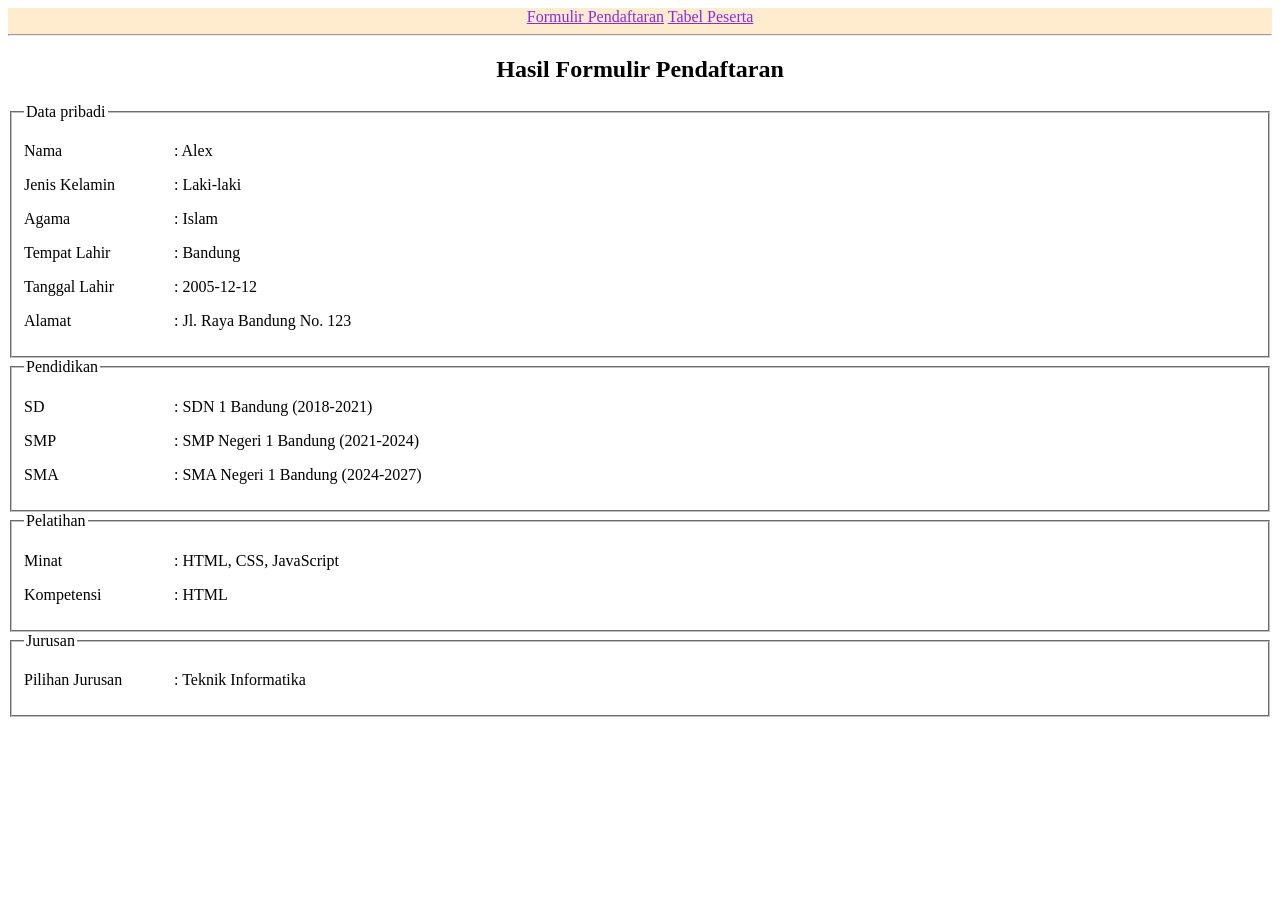
<file: datapesertaalex.html>
<!DOCTYPE html>
<html lang="en">
    <head>
        <meta charset="UTF-8">
        <meta name="viewport" content="width=device-width, initial-scale=1.0">
        <title> Web Pendaftaran</title>
        <style>
            nav{
                text-align: center;
                background-color:blanchedalmond
                
            }
            .label{
                display: inline-block;
                width: 150px;
                
            }
        </style>
    </head>
    <body>
        <nav>
            <a href="formulirpendaftaran.html" style="color: blueviolet;"> Formulir Pendaftaran</a>
            <a href="tabelpeserta.html" style="color: blueviolet;"> Tabel Peserta</a>
            <hr>
        </nav>

        <h2 style="text-align: center;"> Hasil Formulir Pendaftaran</h2>
        <fieldset>
            <legend> Data pribadi</legend>
            <p>
                <span class="label">Nama</span>: Alex
            </p>
            <p>
                <span class="label">Jenis Kelamin</span>: Laki-laki
            </p>
            <p>
                <span class="label">Agama</span>: Islam
            </p>
            <p>
                <span class="label">Tempat Lahir</span>: Bandung    
            </p>
            <p>
                <span class="label">Tanggal Lahir</span>: 2005-12-12
            </p>
            <p>
                <span class="label">Alamat</span>: Jl. Raya Bandung No. 123
            </p>
        </fieldset>

        <fieldset>
            <legend> Pendidikan</legend>
            <p>
                <span class="label">SD</span>: SDN 1 Bandung (2018-2021)
            </p>
            <p>
                <span class="label">SMP</span>: SMP Negeri 1 Bandung (2021-2024)
            </p>
            <p>
                <span class="label">SMA</span>: SMA Negeri 1 Bandung (2024-2027)
            </p>
        </fieldset>

        <fieldset>
            <legend> Pelatihan</legend>
            <p>
                <span class="label">Minat</span>: HTML, CSS, JavaScript
            </p>
            <p>
                <span class="label">Kompetensi</span>: HTML
        </fieldset>

        <fieldset>
            <legend> Jurusan</legend>
            <p>
                <span class="label"> Pilihan Jurusan</span>: Teknik Informatika
        </fieldset>
    </body>
</html>
</file>
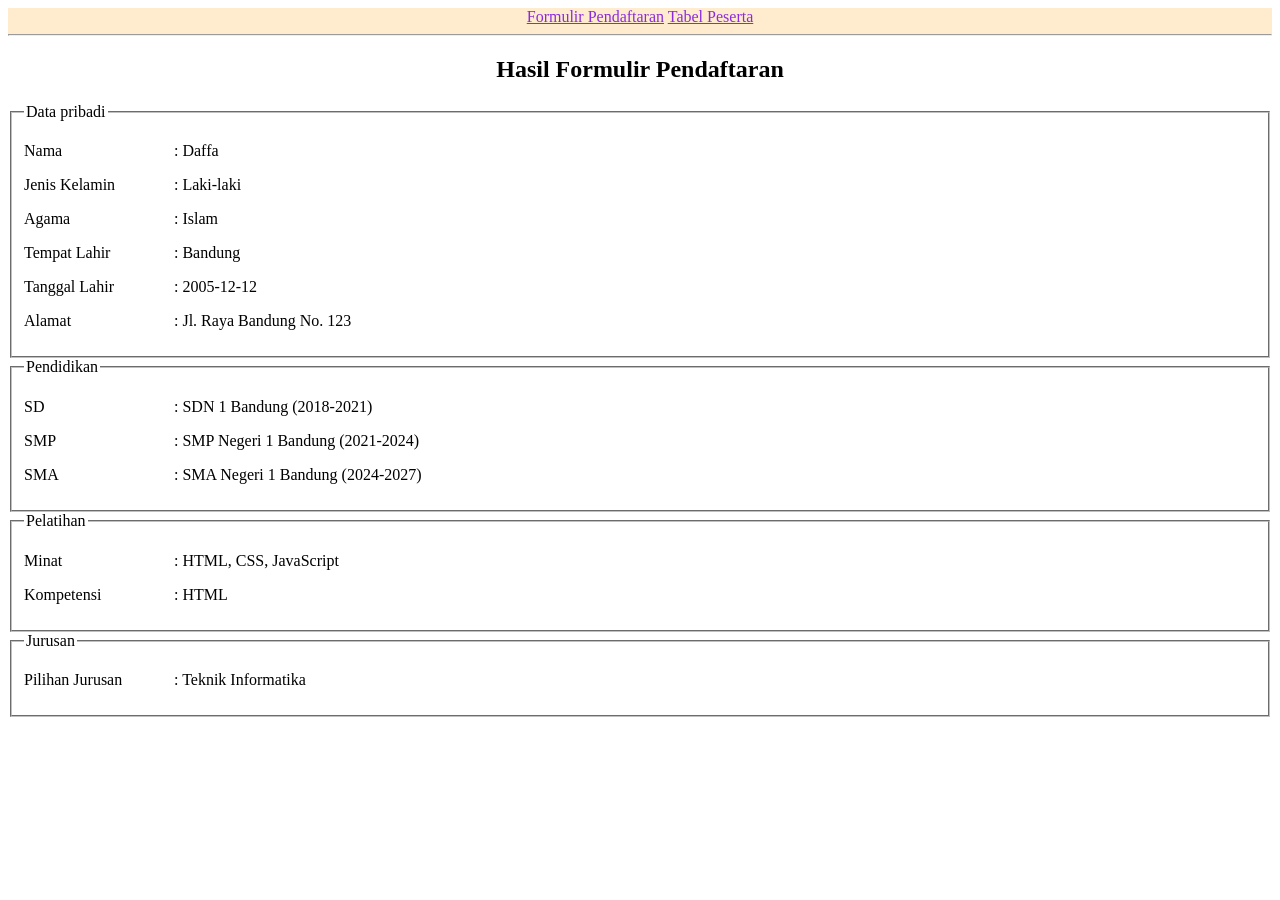
<file: datapesertadaffa.html>
<!DOCTYPE html>
<html lang="en">
    <head>
        <meta charset="UTF-8">
        <meta name="viewport" content="width=device-width, initial-scale=1.0">
        <title> Web Pendaftaran</title>
        <style>
            nav{
                text-align: center;
                background-color:blanchedalmond
                
            }
            .label{
                display: inline-block;
                width: 150px;
                
            }
        </style>
    </head>
    <body>
        <nav>
            <a href="formulirpendaftaran.html" style="color: blueviolet;"> Formulir Pendaftaran</a>
            <a href="tabelpeserta.html" style="color: blueviolet;"> Tabel Peserta</a>
            <hr>
        </nav>

        <h2 style="text-align: center;"> Hasil Formulir Pendaftaran</h2>
        <fieldset>
            <legend> Data pribadi</legend>
            <p>
                <span class="label">Nama</span>: Daffa
            </p>
            <p>
                <span class="label">Jenis Kelamin</span>: Laki-laki
            </p>
            <p>
                <span class="label">Agama</span>: Islam
            </p>
            <p>
                <span class="label">Tempat Lahir</span>: Bandung    
            </p>
            <p>
                <span class="label">Tanggal Lahir</span>: 2005-12-12
            </p>
            <p>
                <span class="label">Alamat</span>: Jl. Raya Bandung No. 123
            </p>
        </fieldset>

        <fieldset>
            <legend> Pendidikan</legend>
            <p>
                <span class="label">SD</span>: SDN 1 Bandung (2018-2021)
            </p>
            <p>
                <span class="label">SMP</span>: SMP Negeri 1 Bandung (2021-2024)
            </p>
            <p>
                <span class="label">SMA</span>: SMA Negeri 1 Bandung (2024-2027)
            </p>
        </fieldset>

        <fieldset>
            <legend> Pelatihan</legend>
            <p>
                <span class="label">Minat</span>: HTML, CSS, JavaScript
            </p>
            <p>
                <span class="label">Kompetensi</span>: HTML
        </fieldset>

        <fieldset>
            <legend> Jurusan</legend>
            <p>
                <span class="label"> Pilihan Jurusan</span>: Teknik Informatika
        </fieldset>
    </body>
</html>
</file>
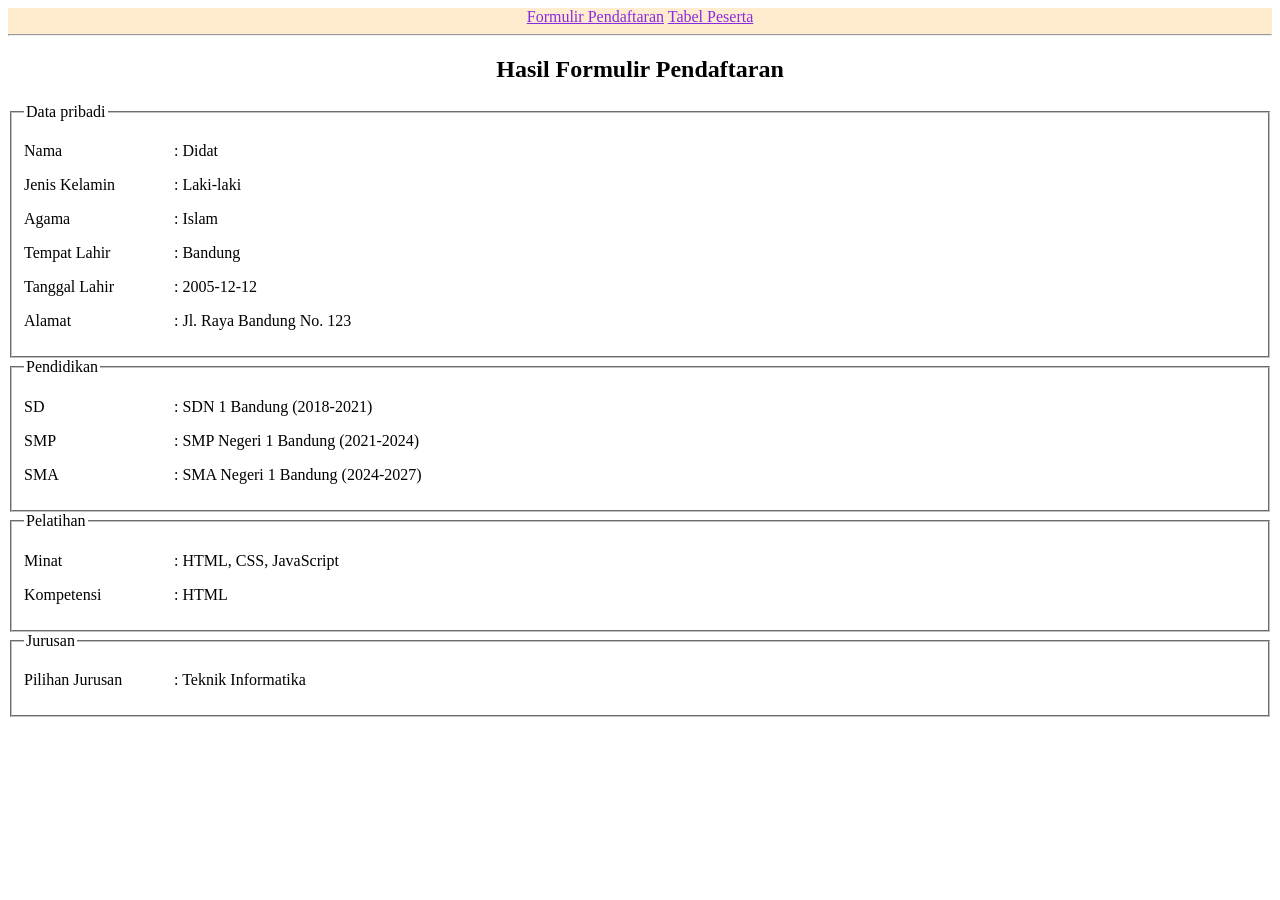
<file: datapesertadidat.html>
<!DOCTYPE html>
<html lang="en">
    <head>
        <meta charset="UTF-8">
        <meta name="viewport" content="width=device-width, initial-scale=1.0">
        <title> Web Pendaftaran</title>
        <style>
            nav{
                text-align: center;
                background-color:blanchedalmond
                
            }
            .label{
                display: inline-block;
                width: 150px;
                
            }
        </style>
    </head>
    <body>
        <nav>
            <a href="formulirpendaftaran.html" style="color: blueviolet;"> Formulir Pendaftaran</a>
            <a href="tabelpeserta.html" style="color: blueviolet;"> Tabel Peserta</a>
            <hr>
        </nav>

        <h2 style="text-align: center;"> Hasil Formulir Pendaftaran</h2>
        <fieldset>
            <legend> Data pribadi</legend>
            <p>
                <span class="label">Nama</span>: Didat
            </p>
            <p>
                <span class="label">Jenis Kelamin</span>: Laki-laki
            </p>
            <p>
                <span class="label">Agama</span>: Islam
            </p>
            <p>
                <span class="label">Tempat Lahir</span>: Bandung    
            </p>
            <p>
                <span class="label">Tanggal Lahir</span>: 2005-12-12
            </p>
            <p>
                <span class="label">Alamat</span>: Jl. Raya Bandung No. 123
            </p>
        </fieldset>

        <fieldset>
            <legend> Pendidikan</legend>
            <p>
                <span class="label">SD</span>: SDN 1 Bandung (2018-2021)
            </p>
            <p>
                <span class="label">SMP</span>: SMP Negeri 1 Bandung (2021-2024)
            </p>
            <p>
                <span class="label">SMA</span>: SMA Negeri 1 Bandung (2024-2027)
            </p>
        </fieldset>

        <fieldset>
            <legend> Pelatihan</legend>
            <p>
                <span class="label">Minat</span>: HTML, CSS, JavaScript
            </p>
            <p>
                <span class="label">Kompetensi</span>: HTML
        </fieldset>

        <fieldset>
            <legend> Jurusan</legend>
            <p>
                <span class="label"> Pilihan Jurusan</span>: Teknik Informatika
        </fieldset>
    </body>
</html>
</file>
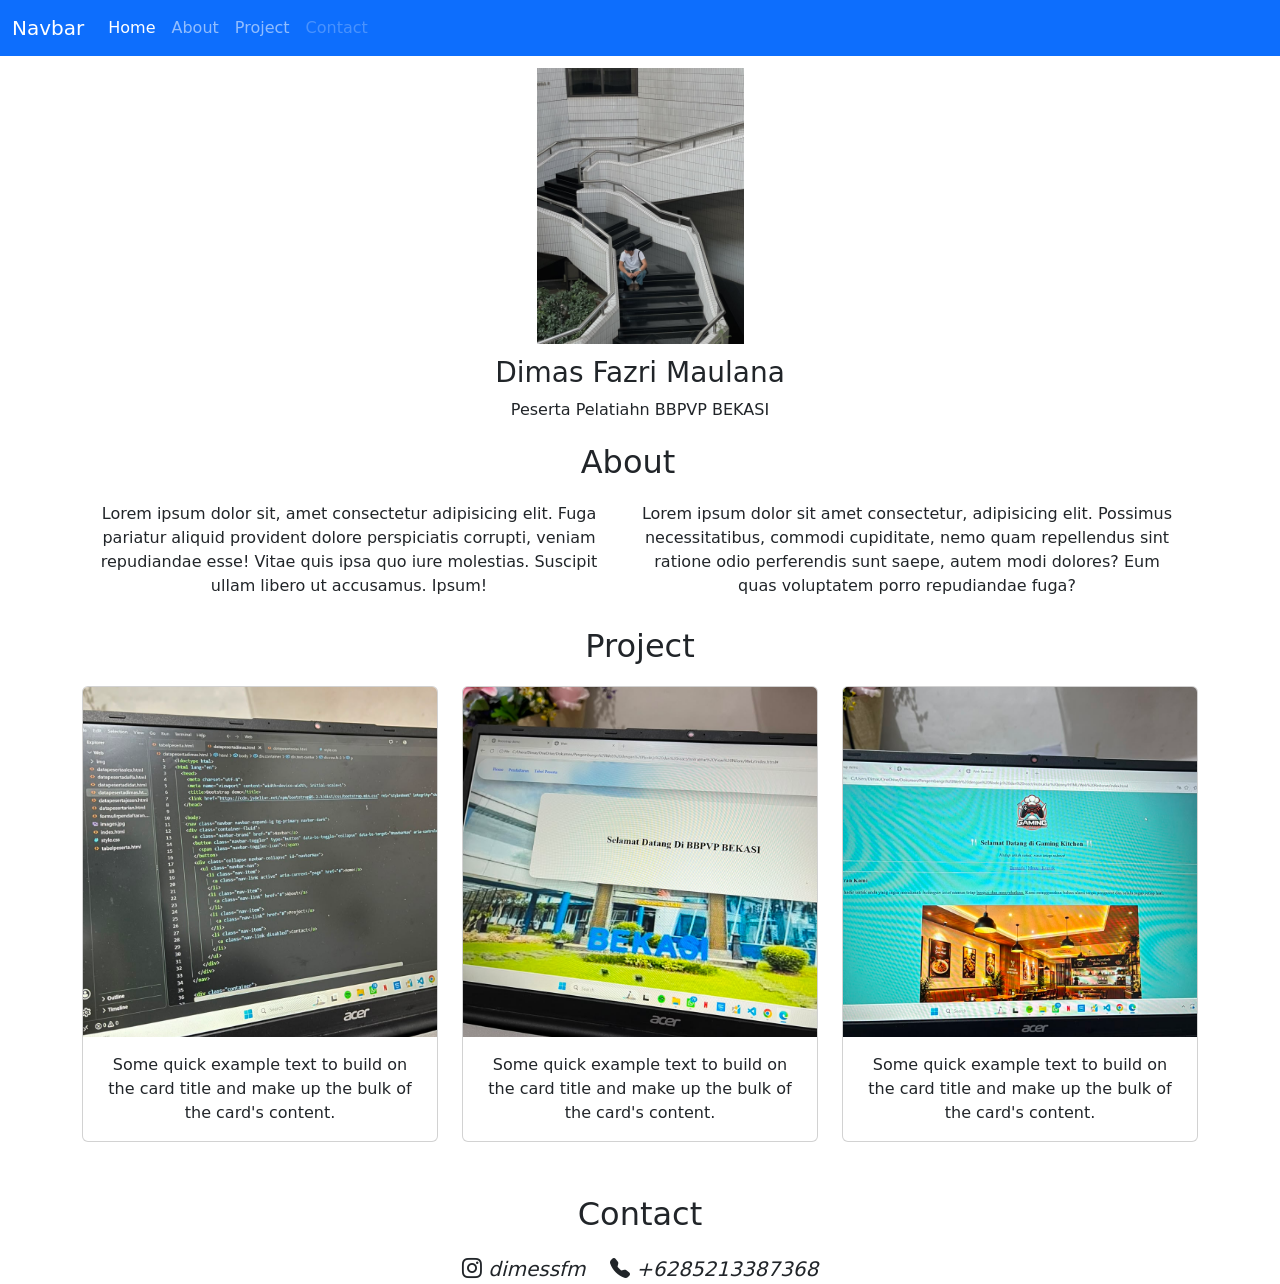
<file: datapesertadimas.html>
<!doctype html>
<html lang="en">
  <head>
    <meta charset="utf-8">
    <meta name="viewport" content="width=device-width, initial-scale=1">
    <title>Bootstrap demo</title>
    <link href="https://cdn.jsdelivr.net/npm/bootstrap@5.2.3/dist/css/bootstrap.min.css" rel="stylesheet" integrity="sha384-rbsA2VBKQhggwzxH7pPCaAqO46MgnOM80zW1RWuH61DGLwZJEdK2Kadq2F9CUG65" crossorigin="anonymous">
    <link rel="stylesheet" href="https://cdn.jsdelivr.net/npm/bootstrap-icons@1.13.1/font/bootstrap-icons.min.css">
  </head>

  <body>
  <nav class="navbar navbar-expand-lg bg-primary navbar-dark">
  <div class="container-fluid">
    <a class="navbar-brand" href="#">Navbar</a>
    <button class="navbar-toggler" type="button" data-bs-toggle="collapse" data-bs-target="#navbarNav" aria-controls="navbarNav" aria-expanded="false" aria-label="Toggle navigation">
      <span class="navbar-toggler-icon"></span>
    </button>
    <div class="collapse navbar-collapse" id="navbarNav">
      <ul class="navbar-nav">
        <li class="nav-item">
          <a class="nav-link active" aria-current="page" href="#">Home</a>
        </li>
        <li class="nav-item">
          <a class="nav-link" href="#">About</a>
        </li>
        <li class="nav-item">
          <a class="nav-link" href="#">Project</a>
        </li>
        <li class="nav-item">
          <a class="nav-link disabled">Contact</a>
        </li>
      </ul>
    </div>
  </div>
</nav>

<div class="container">
    <div class="text-center">
        <img src="img/images2.jpeg" alt="foto" style="height: 300px; padding: 12px;">
        <div class="row">
            <h3>Dimas Fazri Maulana</h3>
            <p>Peserta Pelatiahn BBPVP BEKASI </p>
        <div class="row fs-2">
            <p> About </p>
        </div>
        <div class="row">
            <div class="col">
                Lorem ipsum dolor sit, amet consectetur adipisicing elit. Fuga pariatur aliquid provident dolore perspiciatis corrupti, veniam repudiandae esse! Vitae quis ipsa quo iure molestias. Suscipit ullam libero ut accusamus. Ipsum!
            </div>
            <div class="col">
                Lorem ipsum dolor sit amet consectetur, adipisicing elit. Possimus necessitatibus, commodi cupiditate, nemo quam repellendus sint ratione odio perferendis sunt saepe, autem modi dolores? Eum quas voluptatem porro repudiandae fuga?
             </div>
            </div>
        </div><br><!-- ini Pembatas About -->

        <div class="row fs-2">
            <p>Project</p>
        </div>
        <div class="row">
            <div class="col">
                <div class="card">
  <img src="img/images3.jpeg" class="card-img-top" alt="Project 1" style="height: 350px; object-fit: cover;">
  
  <div class="card-body">
    <p class="card-text">Some quick example text to build on the card title and make up the bulk of the card's content.</p>
  </div>
</div>
            </div>
            <div class="col">
                <div class="card">
  <img src="img/images4.jpeg" class="card-img-top" alt="Project 2" style="height: 350px; object-fit: cover;">
  <div class="card-body">
    <p class="card-text">Some quick example text to build on the card title and make up the bulk of the card's content.</p>
  </div>
</div>
            </div>
            <div class="col">
                <div class="card">
  <img src="img/images5.jpeg" class="card-img-top" alt="Project 3" style="height: 350px;object-fit: cover;">
  <div class="card-body">
    <p class="card-text">Some quick example text to build on the card title and make up the bulk of the card's content.</p>
  </div>
</div>
            </div>
        </div><!-- Ini Batas Project  --> <br><br>
        
        <div class="row fs-2">
            <P>Contact</P>
        </div>
        <div class="d-flex justify-content-center gap-4">
            <span class="fs-5"><i class="bi bi-instagram"> dimessfm</i></span>
            <span class="fs-5"><i class="bi bi-telephone-fill"> +6285213387368</i></span>
        </div>
    </div>
</div>
    <script src="https://cdn.jsdelivr.net/npm/bootstrap@5.2.3/dist/js/bootstrap.bundle.min.js" integrity="sha384-kenU1KFdBIe4zVF0s0G1M5b4hcpxyD9F7jL+jjXkk+Q2h455rYXK/7HAuoJl+0I4" crossorigin="anonymous"></script>
  </body>
</html>
</file>
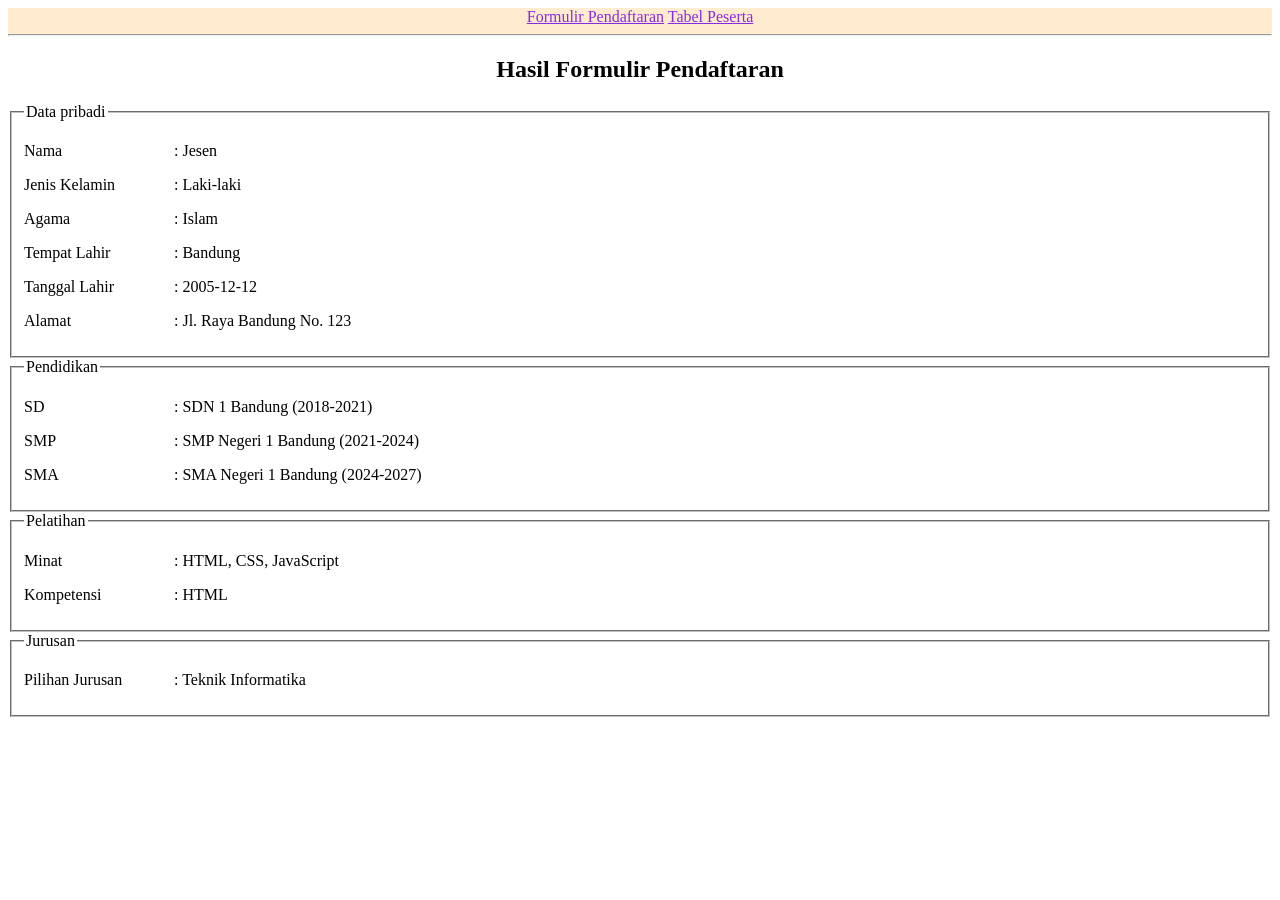
<file: datapesertajesen.html>
<!DOCTYPE html>
<html lang="en">
    <head>
        <meta charset="UTF-8">
        <meta name="viewport" content="width=device-width, initial-scale=1.0">
        <title> Web Pendaftaran</title>
        <style>
            nav{
                text-align: center;
                background-color:blanchedalmond
                
            }
            .label{
                display: inline-block;
                width: 150px;
                
            }
        </style>
    </head>
    <body>
        <nav>
            <a href="formulirpendaftaran.html" style="color: blueviolet;"> Formulir Pendaftaran</a>
            <a href="tabelpeserta.html" style="color: blueviolet;"> Tabel Peserta</a>
            <hr>
        </nav>

        <h2 style="text-align: center;"> Hasil Formulir Pendaftaran</h2>
        <fieldset>
            <legend> Data pribadi</legend>
            <p>
                <span class="label">Nama</span>: Jesen
            </p>
            <p>
                <span class="label">Jenis Kelamin</span>: Laki-laki
            </p>
            <p>
                <span class="label">Agama</span>: Islam
            </p>
            <p>
                <span class="label">Tempat Lahir</span>: Bandung    
            </p>
            <p>
                <span class="label">Tanggal Lahir</span>: 2005-12-12
            </p>
            <p>
                <span class="label">Alamat</span>: Jl. Raya Bandung No. 123
            </p>
        </fieldset>

        <fieldset>
            <legend> Pendidikan</legend>
            <p>
                <span class="label">SD</span>: SDN 1 Bandung (2018-2021)
            </p>
            <p>
                <span class="label">SMP</span>: SMP Negeri 1 Bandung (2021-2024)
            </p>
            <p>
                <span class="label">SMA</span>: SMA Negeri 1 Bandung (2024-2027)
            </p>
        </fieldset>

        <fieldset>
            <legend> Pelatihan</legend>
            <p>
                <span class="label">Minat</span>: HTML, CSS, JavaScript
            </p>
            <p>
                <span class="label">Kompetensi</span>: HTML
        </fieldset>

        <fieldset>
            <legend> Jurusan</legend>
            <p>
                <span class="label"> Pilihan Jurusan</span>: Teknik Informatika
        </fieldset>
    </body>
</html>
</file>
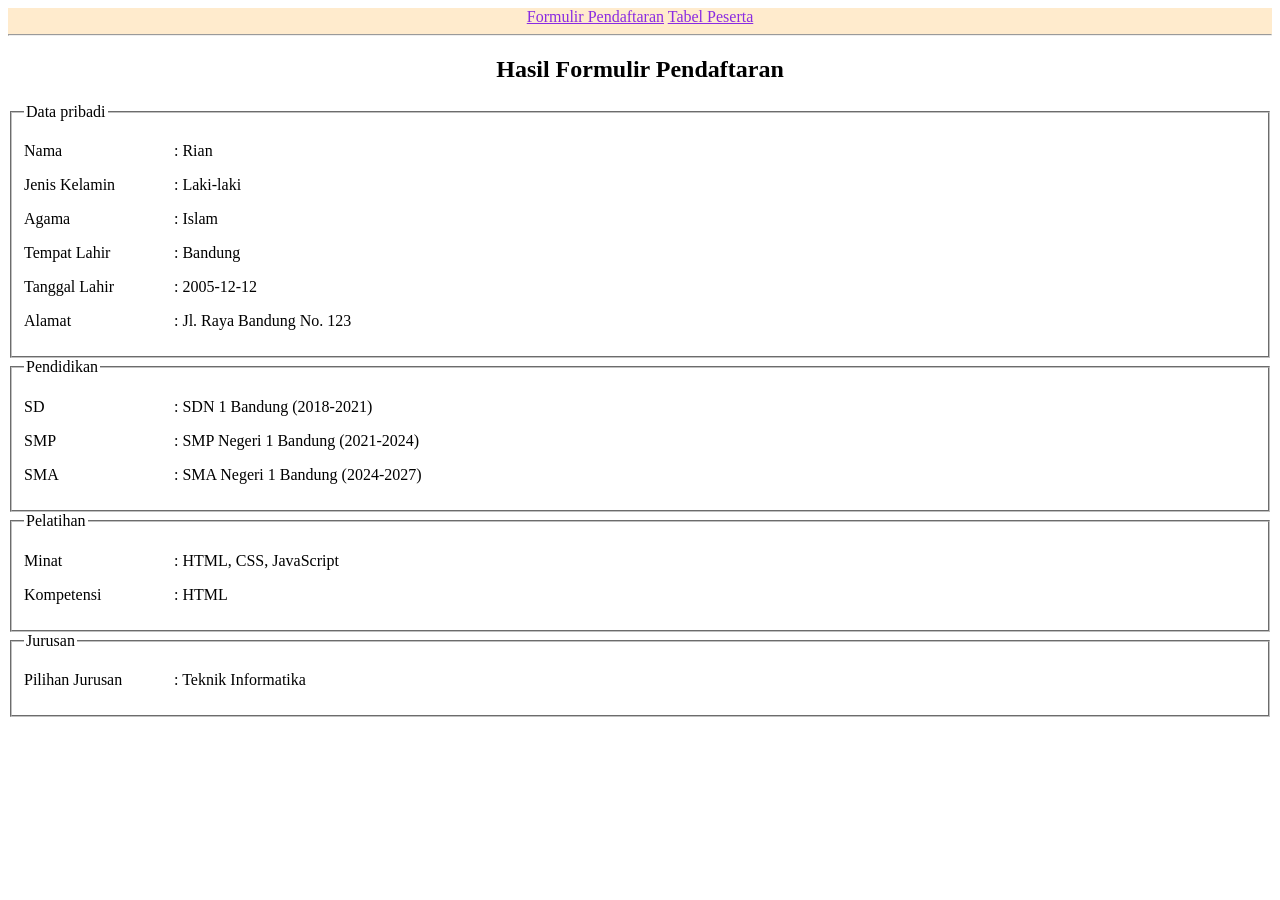
<file: datapesertarian.html>
<!DOCTYPE html>
<html lang="en">
    <head>
        <meta charset="UTF-8">
        <meta name="viewport" content="width=device-width, initial-scale=1.0">
        <title> Web Pendaftaran</title>
        <style>
            nav{
                text-align: center;
                background-color:blanchedalmond
                
            }
            .label{
                display: inline-block;
                width: 150px;
                
            }
        </style>
    </head>
    <body>
        <nav>
            <a href="formulirpendaftaran.html" style="color: blueviolet;"> Formulir Pendaftaran</a>
            <a href="tabelpeserta.html" style="color: blueviolet;"> Tabel Peserta</a>
            <hr>
        </nav>

        <h2 style="text-align: center;"> Hasil Formulir Pendaftaran</h2>
        <fieldset>
            <legend> Data pribadi</legend>
            <p>
                <span class="label">Nama</span>: Rian
            </p>
            <p>
                <span class="label">Jenis Kelamin</span>: Laki-laki
            </p>
            <p>
                <span class="label">Agama</span>: Islam
            </p>
            <p>
                <span class="label">Tempat Lahir</span>: Bandung    
            </p>
            <p>
                <span class="label">Tanggal Lahir</span>: 2005-12-12
            </p>
            <p>
                <span class="label">Alamat</span>: Jl. Raya Bandung No. 123
            </p>
        </fieldset>

        <fieldset>
            <legend> Pendidikan</legend>
            <p>
                <span class="label">SD</span>: SDN 1 Bandung (2018-2021)
            </p>
            <p>
                <span class="label">SMP</span>: SMP Negeri 1 Bandung (2021-2024)
            </p>
            <p>
                <span class="label">SMA</span>: SMA Negeri 1 Bandung (2024-2027)
            </p>
        </fieldset>

        <fieldset>
            <legend> Pelatihan</legend>
            <p>
                <span class="label">Minat</span>: HTML, CSS, JavaScript
            </p>
            <p>
                <span class="label">Kompetensi</span>: HTML
        </fieldset>

        <fieldset>
            <legend> Jurusan</legend>
            <p>
                <span class="label"> Pilihan Jurusan</span>: Teknik Informatika
        </fieldset>
    </body>
</html>
</file>
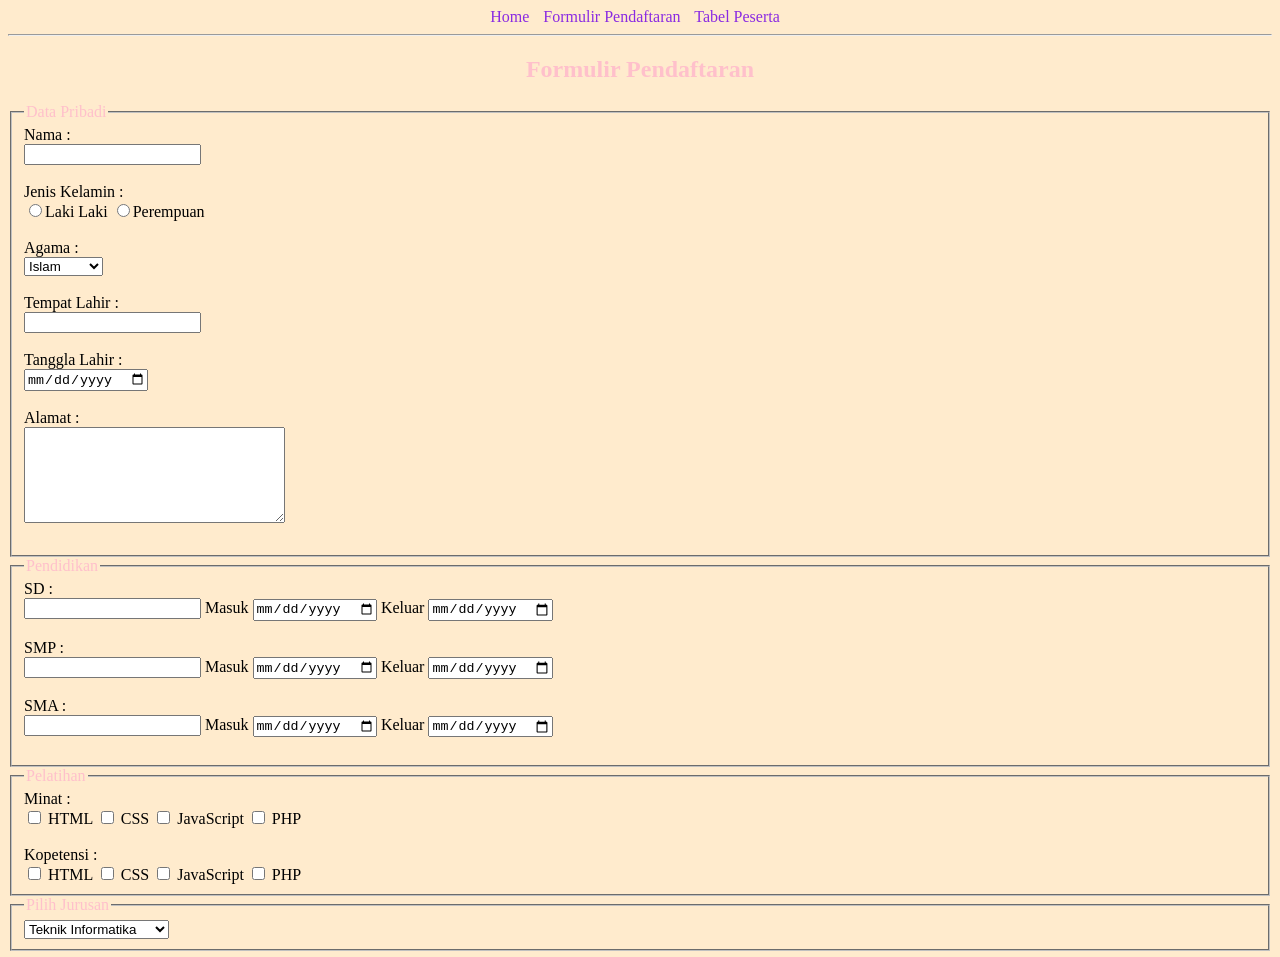
<file: formulirpendaftaran.html>
<!DOCTYPE html>
<html lang="en">
    <head>
        <meta charset="UTF-8">
        <meta name="viewport" content="width=device-width, initial-scale=1.0">
        <title> Web </title>

        <style>
            nav{
                text-align: center;
                background-color:blanchedalmond;
                
            }
            body{
                background-color:blanchedalmond;
            }
            h2{
                color: pink;
            }

            nav a{
                text-decoration: none;
                margin-right: 10px;
            }
        </style>
    </head>
    <body>
        <nav>
            <a href="index.html" style="color: blueviolet;">Home</a>
            <a href="formulirpendaftaran.html" style="color: blueviolet;"> Formulir Pendaftaran</a>
            <a href="tabelpeserta.html" style="color: blueviolet;"> Tabel Peserta</a>
            <hr>
        </nav>

        <h2 style="text-align: center;"> Formulir Pendaftaran</h2>
        
        <form action="#" method="post">
            <fieldset>
                <legend style="color: pink;">Data Pribadi</legend>
                </table>
                <label for="nama">Nama :</label><br>
                <input type="text" name="nama" id="nama" required><br><br>


                <label for="Jenis Kelamin"> Jenis Kelamin :</label><br>
                <input type="radio" name="Jenis Kelamin" id="Laki-laki" value="Laki-laki" required>Laki Laki
                <input type="radio" name="Jenis Kelamin" id="Perempuan" value="Perempuan" required>Perempuan<br><br>

                <label for="Agama"> Agama :</label><br>
                <select name="Agama" id="Agama" required>
                    <optgroup label="Agama Mayoritas">
                    <option value="Islam"> Islam </option>
                    <option value="Kristen"> Kristen </option>
                    <option value="Katolik"> Katolik </option>   
                    </optgroup>
                    <optgroup label="Agama Lain">
                      <option value="Katolik"> Katolik </option>
                    <option value="Hindu"> Hindu </option>
                    <option value="Budha"> Budha </option>  
                    </optgroup>
                </select><br><br>

                <label for="Tempat Lahir"> Tempat Lahir :</label><br>
                <input type="text" name="Tempat Lahir" id="Tempat Lahir" required><br><br>

                <label for="Tanggal Lahir"> Tanggla Lahir :</label><br>
                <input type="date" name="Tanngal Lahir" id="Tanggal Lahir" required><br><br>

                <label for="Alamat"> Alamat :</label><br>
                <textarea name="Alamat" id="Alamat" cols="30" rows="6" required></textarea><br><br>
            </fieldset>

            <fieldset>
                <legend style="color: pink;"> Pendidikan</legend>
                <label for="SD"> SD :</label><br>
                <input type="text" name="SD" id="SD" required>

                <label for="Masuk"> Masuk </label>
                <input type="date" name="Masuk" id="Masuk" required>

                <label for="Keluar"> Keluar </label>
                <input type="date" name="Keluar" id="Keluar" required><br><br>

                <label for="SMP"> SMP :</label><br>
                <input type="text" name="SMP" id="SMP" required>

                <label for="Masuk"  > Masuk </label>
                <input type="date" name="Masuk" id="Masuk" required>

                <label for="Keluar"> Keluar </label>
                <input type="date" name="Keluar" id="Keluar" required><br><br>

                <label for="SMA"> SMA :</label><br>
                <input type="text" name="SMA" id="SMA" required>

                <label for="Masuk"  > Masuk </label>
                <input type="date" name="Masuk" id="Masuk" required>

                <label for="Keluar"> Keluar </label>
                <input type="date" name="Keluar" id="Keluar" required><br><br>
            </fieldset>

            <fieldset>
                <legend style="color: pink;"> Pelatihan</legend>
                <label for="Minat"> Minat :</label><br>
                <input type="checkbox" name="minat" id="minat" value="HTML"> HTML
                <input type="checkbox" name="minat" id="minat" value="CSS"> CSS
                <input type="checkbox" name="minat" id="minat" value="JavaScript"> JavaScript
                <input type="checkbox" name="minat" id="minat" value="PHP"> PHP<br><br>

                <label for="Kopetensi"> Kopetensi :</label><br>
                <input type="checkbox" name="kopetensi" id="kopetensi" value="HTML"> HTML
                <input type="checkbox" name="kopetensi" id="kopetensi" value="CSS"> CSS
                <input type="checkbox" name="kopetensi" id="kopetensi" value="JavaScript"> JavaScript
                <input type="checkbox" name="kopetensi" id="kopetensi" value="PHP"> PHP
            </fieldset>

            <fieldset>
                <legend style="color: pink;"> Pilih Jurusan</legend>
                <select name="Jurusan" id="Jurusan" required>
                    <optgroup label="Teknik">
                    <option value="Informatika"> Teknik Informatika </option>
                    <option value="TElektro"> Teknik Elektro </option>
                    <option value="Idustri"> Teknik Industri </option>
                    <option value="Sipil"> Teknik Sipil </option>
                    </optgroup>

                    <optgroup label="Ekonomi">
                        <option value="Akutansi"> Akutansi</option>
                        <option value="Manajemen"> Manajemen</option>
                        <option value="Perbankan"> Perbankan</option>
                        <option value="Bisnis Digital"> Bisnis Digital</option>
                    </optgroup>
            </fieldset>

            </fieldset>
        </form>
    </body>
</html>
</file>
